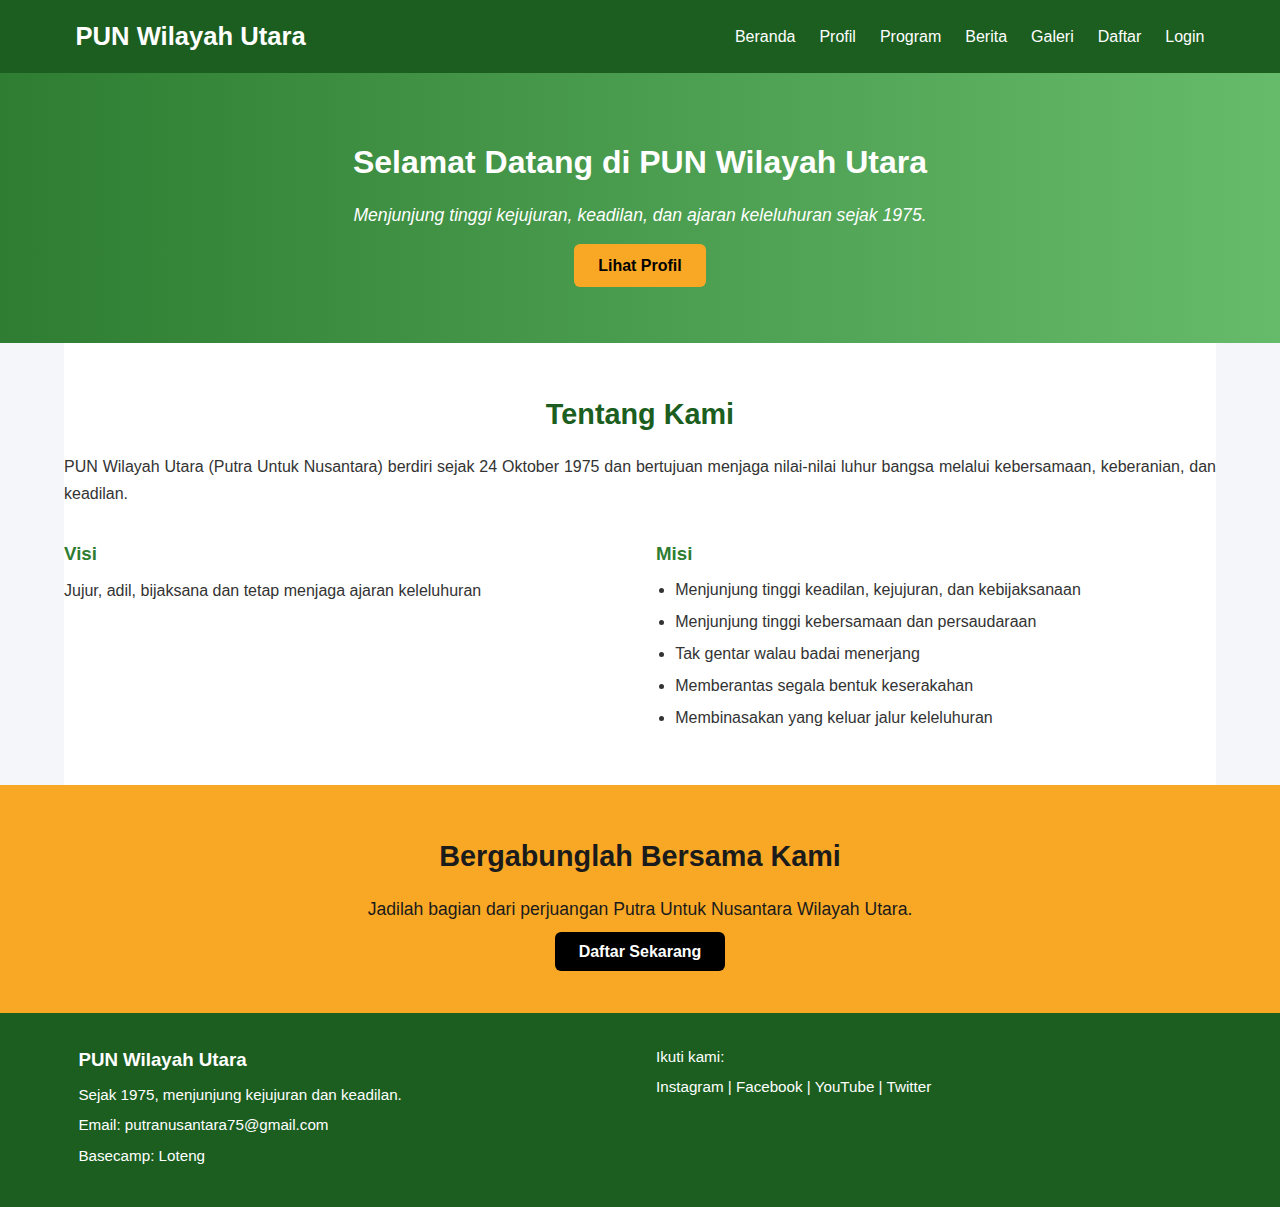
<file: index.html>
<!DOCTYPE html>
<html lang="id">
<head>
  <meta charset="UTF-8" />
  <meta name="viewport" content="width=device-width, initial-scale=1.0" />
  <title>Beranda - PUN Wilayah Utara</title>
  <link rel="stylesheet" href="style.css" />
  <script src="script.js" defer></script>
</head>
<body>
  <!-- Navbar -->
  <nav class="navbar">
    <div class="nav-container container">
      <div class="logo">PUN Wilayah Utara</div>
      <button class="menu-toggle" onclick="toggleMenu()">☰</button>
      <ul class="nav-links" id="navLinks">
        <li><a href="index.html">Beranda</a></li>
        <li><a href="profil.html">Profil</a></li>
        <li><a href="program.html">Program</a></li>
        <li><a href="berita.html">Berita</a></li>
        <li><a href="galeri.html">Galeri</a></li>
        <li><a href="daftar.html">Daftar</a></li>
        <li><a href="login.html">Login</a></li>
      </ul>
    </div>
  </nav>

  <!-- Hero Section -->
  <section class="hero">
    <div class="container">
      <h2>Selamat Datang di PUN Wilayah Utara</h2>
      <p>Menjunjung tinggi kejujuran, keadilan, dan ajaran keleluhuran sejak 1975.</p>
      <a href="profil.html" class="btn-primary">Lihat Profil</a>
    </div>
  </section>

  <!-- About Section -->
  <section class="about container">
    <h2>Tentang Kami</h2>
    <p>PUN Wilayah Utara (Putra Untuk Nusantara) berdiri sejak 24 Oktober 1975 dan bertujuan menjaga nilai-nilai luhur bangsa melalui kebersamaan, keberanian, dan keadilan.</p>
    <div class="visi-misi">
      <div class="visi">
        <h3>Visi</h3>
        <p>Jujur, adil, bijaksana dan tetap menjaga ajaran keleluhuran</p>
      </div>
      <div class="misi">
        <h3>Misi</h3>
        <ul>
          <li>Menjunjung tinggi keadilan, kejujuran, dan kebijaksanaan</li>
          <li>Menjunjung tinggi kebersamaan dan persaudaraan</li>
          <li>Tak gentar walau badai menerjang</li>
          <li>Memberantas segala bentuk keserakahan</li>
          <li>Membinasakan yang keluar jalur keleluhuran</li>
        </ul>
      </div>
    </div>
  </section>

  <!-- CTA Section -->
  <section class="cta">
    <div class="container cta-content">
      <h2>Bergabunglah Bersama Kami</h2>
      <p>Jadilah bagian dari perjuangan Putra Untuk Nusantara Wilayah Utara.</p>
      <a href="daftar.html" class="btn-primary">Daftar Sekarang</a>
    </div>
  </section>

  <!-- Footer -->
  <footer>
    <div class="container footer-content">
      <div class="footer-left">
        <h3>PUN Wilayah Utara</h3>
        <p>Sejak 1975, menjunjung kejujuran dan keadilan.</p>
        <p>Email: putranusantara75@gmail.com</p>
        <p>Basecamp: Loteng</p>
      </div>
      <div class="footer-right">
        <p>Ikuti kami:</p>
        <p>Instagram | Facebook | YouTube | Twitter</p>
      </div>
    </div>
  </footer>
</body>
</html>
</file>
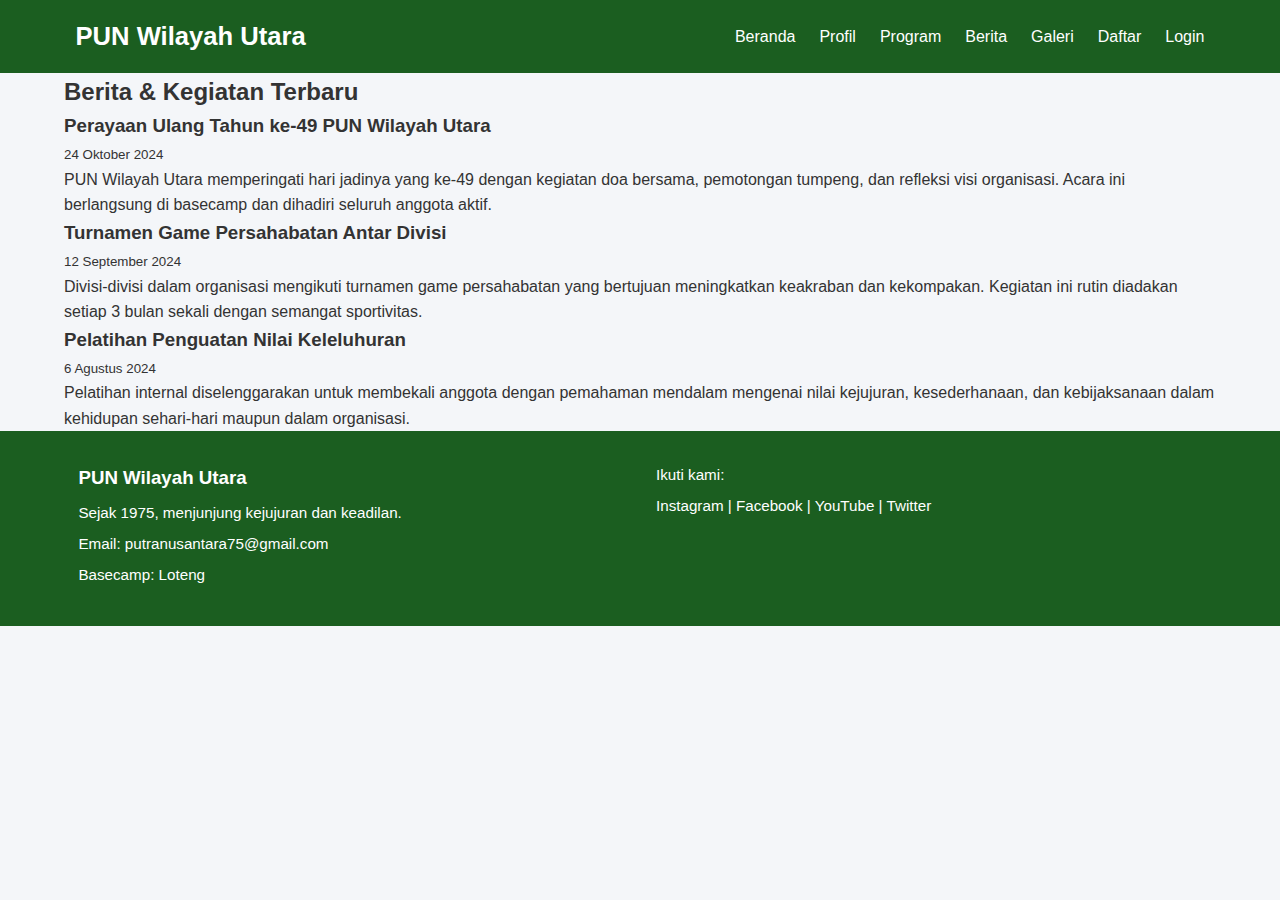
<file: berita.html>
<!DOCTYPE html>
<html lang="id">
<head>
  <meta charset="UTF-8" />
  <meta name="viewport" content="width=device-width, initial-scale=1.0" />
  <title>Berita & Kegiatan - PUN Wilayah Utara</title>
  <link rel="stylesheet" href="style.css" />
  <script src="script.js" defer></script>
</head>
<body>
  <!-- Navbar -->
  <nav class="navbar">
    <div class="nav-container container">
      <div class="logo">PUN Wilayah Utara</div>
      <button class="menu-toggle" onclick="toggleMenu()">☰</button>
      <ul class="nav-links" id="navLinks">
        <li><a href="index.html">Beranda</a></li>
        <li><a href="profil.html">Profil</a></li>
        <li><a href="program.html">Program</a></li>
        <li><a href="berita.html">Berita</a></li>
        <li><a href="galeri.html">Galeri</a></li>
        <li><a href="daftar.html">Daftar</a></li>
        <li><a href="login.html">Login</a></li>
      </ul>
    </div>
  </nav>

  <!-- Berita Section -->
  <section class="container berita">
    <h2>Berita & Kegiatan Terbaru</h2>
    <div class="berita-list">
      <div class="berita-item">
        <h3>Perayaan Ulang Tahun ke-49 PUN Wilayah Utara</h3>
        <small>24 Oktober 2024</small>
        <p>PUN Wilayah Utara memperingati hari jadinya yang ke-49 dengan kegiatan doa bersama, pemotongan tumpeng, dan refleksi visi organisasi. Acara ini berlangsung di basecamp dan dihadiri seluruh anggota aktif.</p>
      </div>
      <div class="berita-item">
        <h3>Turnamen Game Persahabatan Antar Divisi</h3>
        <small>12 September 2024</small>
        <p>Divisi-divisi dalam organisasi mengikuti turnamen game persahabatan yang bertujuan meningkatkan keakraban dan kekompakan. Kegiatan ini rutin diadakan setiap 3 bulan sekali dengan semangat sportivitas.</p>
      </div>
      <div class="berita-item">
        <h3>Pelatihan Penguatan Nilai Keleluhuran</h3>
        <small>6 Agustus 2024</small>
        <p>Pelatihan internal diselenggarakan untuk membekali anggota dengan pemahaman mendalam mengenai nilai kejujuran, kesederhanaan, dan kebijaksanaan dalam kehidupan sehari-hari maupun dalam organisasi.</p>
      </div>
    </div>
  </section>

  <!-- Footer -->
  <footer>
    <div class="container footer-content">
      <div class="footer-left">
        <h3>PUN Wilayah Utara</h3>
        <p>Sejak 1975, menjunjung kejujuran dan keadilan.</p>
        <p>Email: putranusantara75@gmail.com</p>
        <p>Basecamp: Loteng</p>
      </div>
      <div class="footer-right">
        <p>Ikuti kami:</p>
        <p>Instagram | Facebook | YouTube | Twitter</p>
      </div>
    </div>
  </footer>
</body>
</html>
</file>
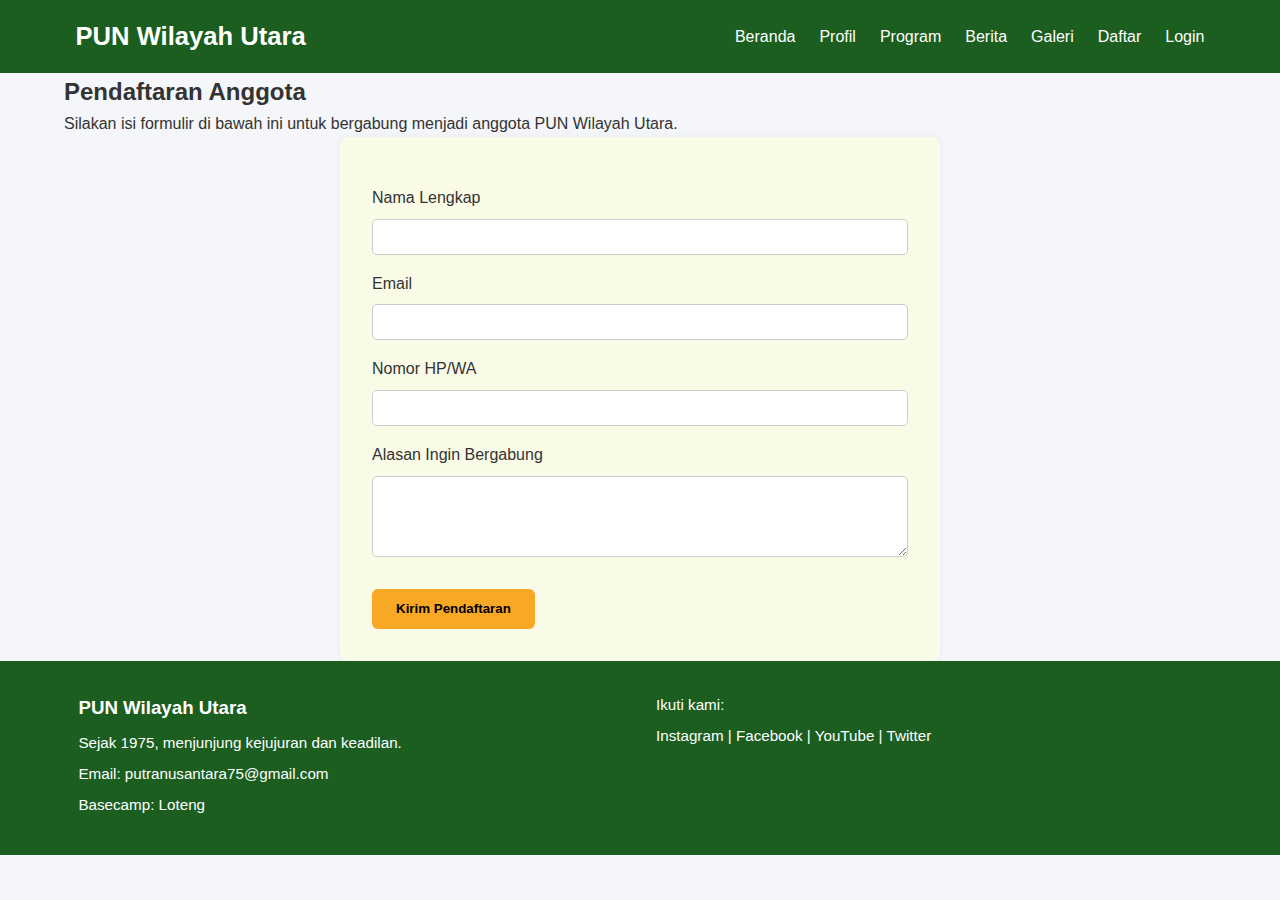
<file: daftar.html>
<!DOCTYPE html>
<html lang="id">
<head>
  <meta charset="UTF-8" />
  <meta name="viewport" content="width=device-width, initial-scale=1.0" />
  <title>Formulir Pendaftaran - PUN Wilayah Utara</title>
  <link rel="stylesheet" href="style.css" />
  <script src="script.js" defer></script>
</head>
<body>
  <!-- Navbar -->
  <nav class="navbar">
    <div class="nav-container container">
      <div class="logo">PUN Wilayah Utara</div>
      <button class="menu-toggle" onclick="toggleMenu()">☰</button>
      <ul class="nav-links" id="navLinks">
        <li><a href="index.html">Beranda</a></li>
        <li><a href="profil.html">Profil</a></li>
        <li><a href="program.html">Program</a></li>
        <li><a href="berita.html">Berita</a></li>
        <li><a href="galeri.html">Galeri</a></li>
        <li><a href="daftar.html">Daftar</a></li>
        <li><a href="login.html">Login</a></li>
      </ul>
    </div>
  </nav>

  <!-- Formulir Daftar -->
  <section class="container daftar">
    <h2>Pendaftaran Anggota</h2>
    <p>Silakan isi formulir di bawah ini untuk bergabung menjadi anggota PUN Wilayah Utara.</p>
    <form action="#" method="post" class="formulir">
      <label for="nama">Nama Lengkap</label>
      <input type="text" id="nama" name="nama" required />

      <label for="email">Email</label>
      <input type="email" id="email" name="email" required />

      <label for="nohp">Nomor HP/WA</label>
      <input type="tel" id="nohp" name="nohp" required />

      <label for="alasan">Alasan Ingin Bergabung</label>
      <textarea id="alasan" name="alasan" rows="4" required></textarea>

      <button type="submit" class="btn-primary">Kirim Pendaftaran</button>
    </form>
  </section>

  <!-- Footer -->
  <footer>
    <div class="container footer-content">
      <div class="footer-left">
        <h3>PUN Wilayah Utara</h3>
        <p>Sejak 1975, menjunjung kejujuran dan keadilan.</p>
        <p>Email: putranusantara75@gmail.com</p>
        <p>Basecamp: Loteng</p>
      </div>
      <div class="footer-right">
        <p>Ikuti kami:</p>
        <p>Instagram | Facebook | YouTube | Twitter</p>
      </div>
    </div>
  </footer>
</body>
</html>
</file>
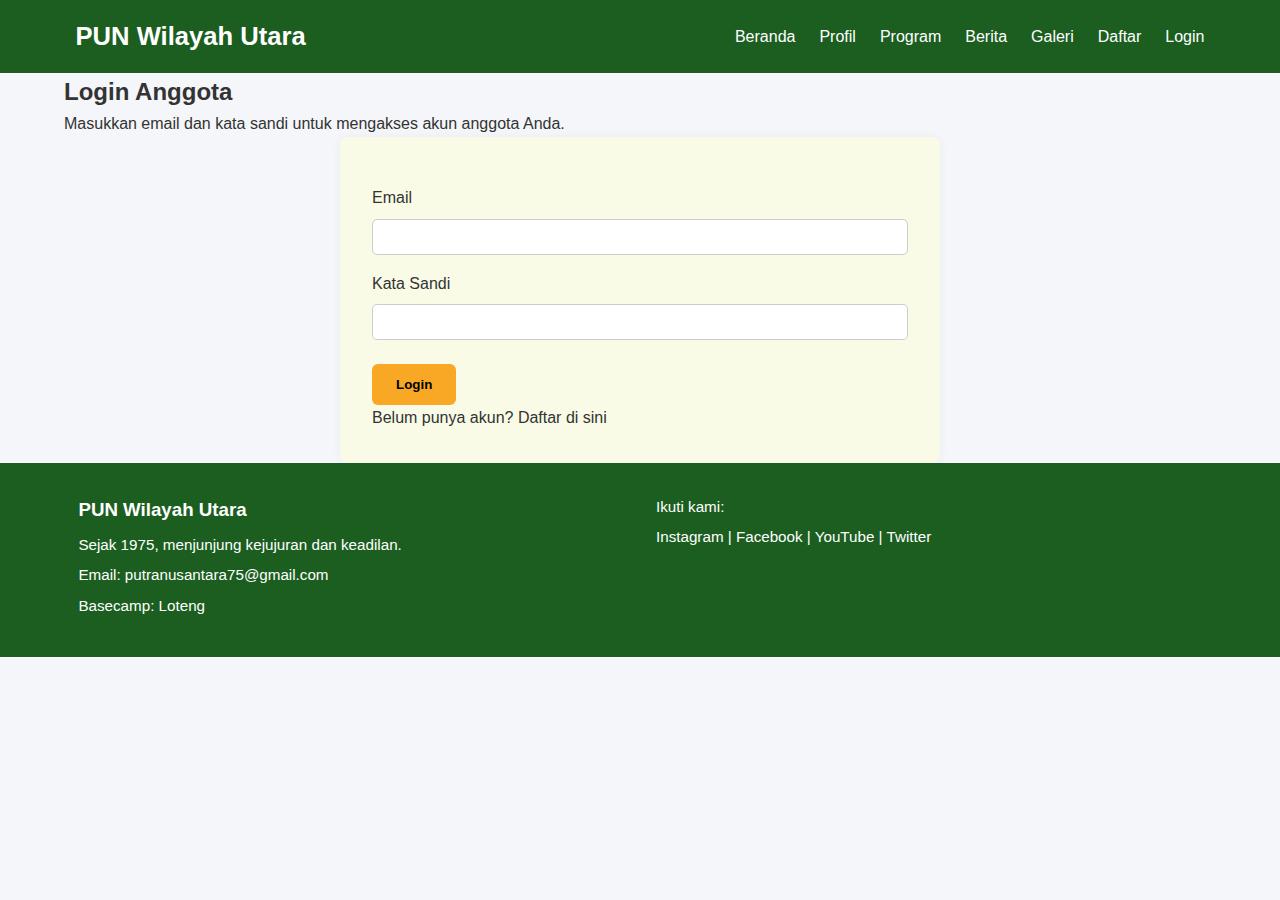
<file: login.html>
<!DOCTYPE html>
<html lang="id">
<head>
  <meta charset="UTF-8" />
  <meta name="viewport" content="width=device-width, initial-scale=1.0" />
  <title>Login Anggota - PUN Wilayah Utara</title>
  <link rel="stylesheet" href="style.css" />
  <script src="script.js" defer></script>
</head>
<body>
  <!-- Navbar -->
  <nav class="navbar">
    <div class="nav-container container">
      <div class="logo">PUN Wilayah Utara</div>
      <button class="menu-toggle" onclick="toggleMenu()">☰</button>
      <ul class="nav-links" id="navLinks">
        <li><a href="index.html">Beranda</a></li>
        <li><a href="profil.html">Profil</a></li>
        <li><a href="program.html">Program</a></li>
        <li><a href="berita.html">Berita</a></li>
        <li><a href="galeri.html">Galeri</a></li>
        <li><a href="daftar.html">Daftar</a></li>
        <li><a href="login.html">Login</a></li>
      </ul>
    </div>
  </nav>

  <!-- Login Section -->
  <section class="container login">
    <h2>Login Anggota</h2>
    <p>Masukkan email dan kata sandi untuk mengakses akun anggota Anda.</p>
    <form action="#" method="post" class="formulir">
      <label for="email">Email</label>
      <input type="email" id="email" name="email" required />

      <label for="password">Kata Sandi</label>
      <input type="password" id="password" name="password" required />

      <button type="submit" class="btn-primary">Login</button>
      <p class="form-note">Belum punya akun? <a href="daftar.html">Daftar di sini</a></p>
    </form>
  </section>

  <!-- Footer -->
  <footer>
    <div class="container footer-content">
      <div class="footer-left">
        <h3>PUN Wilayah Utara</h3>
        <p>Sejak 1975, menjunjung kejujuran dan keadilan.</p>
        <p>Email: putranusantara75@gmail.com</p>
        <p>Basecamp: Loteng</p>
      </div>
      <div class="footer-right">
        <p>Ikuti kami:</p>
        <p>Instagram | Facebook | YouTube | Twitter</p>
      </div>
    </div>
  </footer>
</body>
</html>
</file>
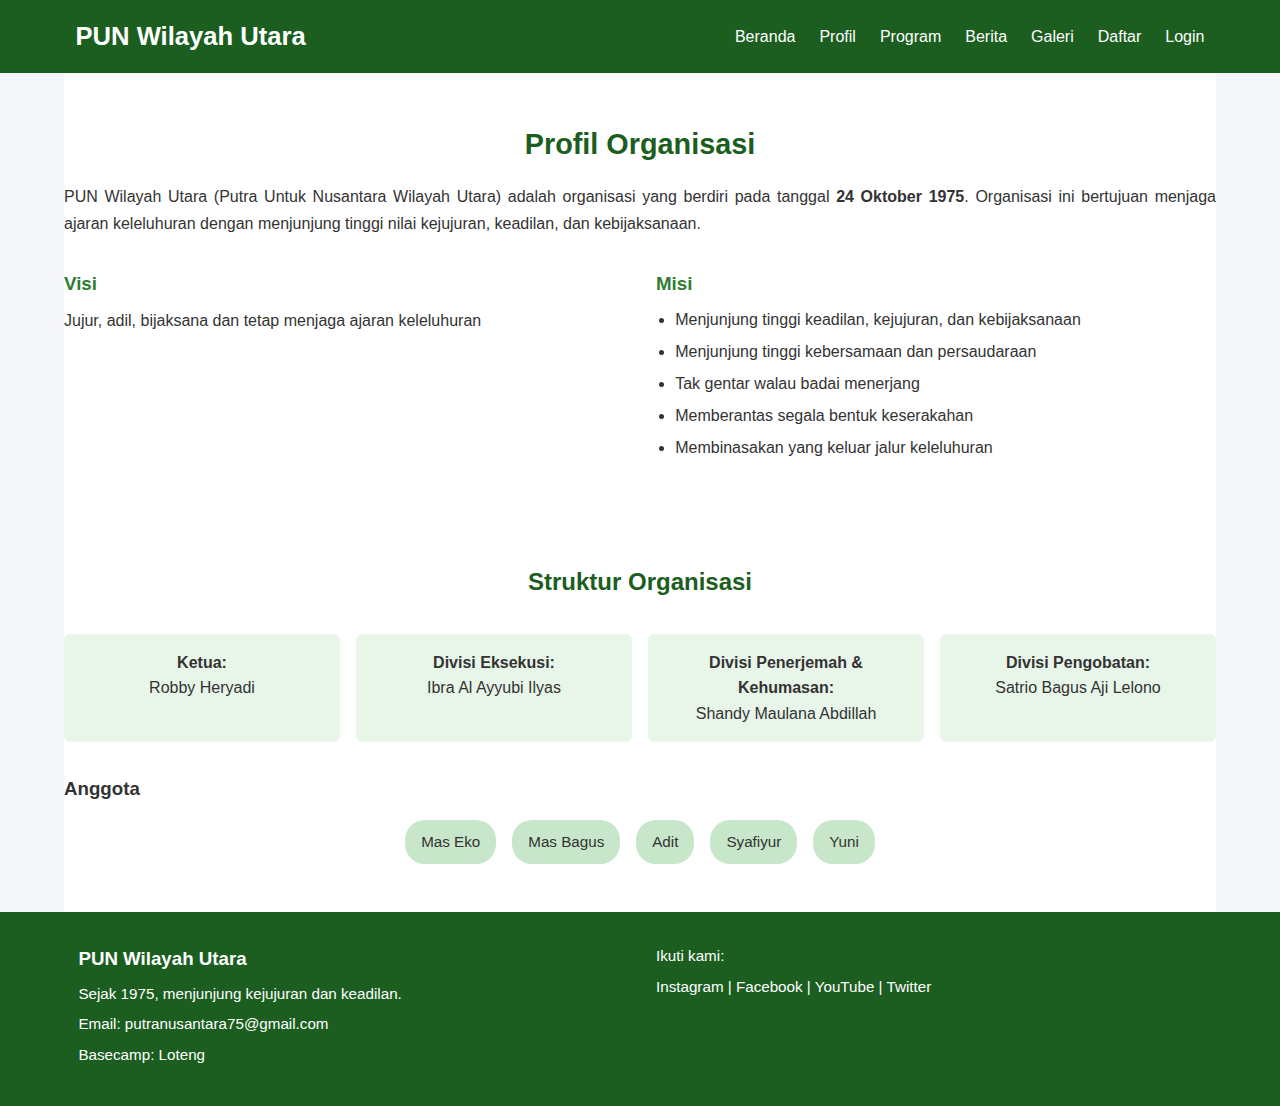
<file: profil.html>
<!DOCTYPE html>
<html lang="id">
<head>
  <meta charset="UTF-8" />
  <meta name="viewport" content="width=device-width, initial-scale=1.0" />
  <title>Profil - PUN Wilayah Utara</title>
  <link rel="stylesheet" href="style.css" />
  <script src="script.js" defer></script>
</head>
<body>
  <!-- Navbar -->
  <nav class="navbar">
    <div class="nav-container container">
      <div class="logo">PUN Wilayah Utara</div>
      <button class="menu-toggle" onclick="toggleMenu()">☰</button>
      <ul class="nav-links" id="navLinks">
        <li><a href="index.html">Beranda</a></li>
        <li><a href="profil.html">Profil</a></li>
        <li><a href="program.html">Program</a></li>
        <li><a href="berita.html">Berita</a></li>
        <li><a href="galeri.html">Galeri</a></li>
        <li><a href="daftar.html">Daftar</a></li>
        <li><a href="login.html">Login</a></li>
      </ul>
    </div>
  </nav>

  <!-- Profil Section -->
  <section class="about container">
    <h2>Profil Organisasi</h2>
    <p>PUN Wilayah Utara (Putra Untuk Nusantara Wilayah Utara) adalah organisasi yang berdiri pada tanggal <strong>24 Oktober 1975</strong>. Organisasi ini bertujuan menjaga ajaran keleluhuran dengan menjunjung tinggi nilai kejujuran, keadilan, dan kebijaksanaan.</p>

    <div class="visi-misi">
      <div class="visi">
        <h3>Visi</h3>
        <p>Jujur, adil, bijaksana dan tetap menjaga ajaran keleluhuran</p>
      </div>
      <div class="misi">
        <h3>Misi</h3>
        <ul>
          <li>Menjunjung tinggi keadilan, kejujuran, dan kebijaksanaan</li>
          <li>Menjunjung tinggi kebersamaan dan persaudaraan</li>
          <li>Tak gentar walau badai menerjang</li>
          <li>Memberantas segala bentuk keserakahan</li>
          <li>Membinasakan yang keluar jalur keleluhuran</li>
        </ul>
      </div>
    </div>
  </section>

  <!-- Struktur Organisasi -->
  <section class="struktur container">
    <h2>Struktur Organisasi</h2>
    <div class="struktur-grid">
      <div class="person"><strong>Ketua:</strong><br> Robby Heryadi</div>
      <div class="person"><strong>Divisi Eksekusi:</strong><br> Ibra Al Ayyubi Ilyas</div>
      <div class="person"><strong>Divisi Penerjemah & Kehumasan:</strong><br> Shandy Maulana Abdillah</div>
      <div class="person"><strong>Divisi Pengobatan:</strong><br> Satrio Bagus Aji Lelono</div>
    </div>
    <h3>Anggota</h3>
    <ul class="anggota-list">
      <li>Mas Eko</li>
      <li>Mas Bagus</li>
      <li>Adit</li>
      <li>Syafiyur</li>
      <li>Yuni</li>
    </ul>
  </section>

  <!-- Footer -->
  <footer>
    <div class="container footer-content">
      <div class="footer-left">
        <h3>PUN Wilayah Utara</h3>
        <p>Sejak 1975, menjunjung kejujuran dan keadilan.</p>
        <p>Email: putranusantara75@gmail.com</p>
        <p>Basecamp: Loteng</p>
      </div>
      <div class="footer-right">
        <p>Ikuti kami:</p>
        <p>Instagram | Facebook | YouTube | Twitter</p>
      </div>
    </div>
  </footer>
</body>
</html>
</file>
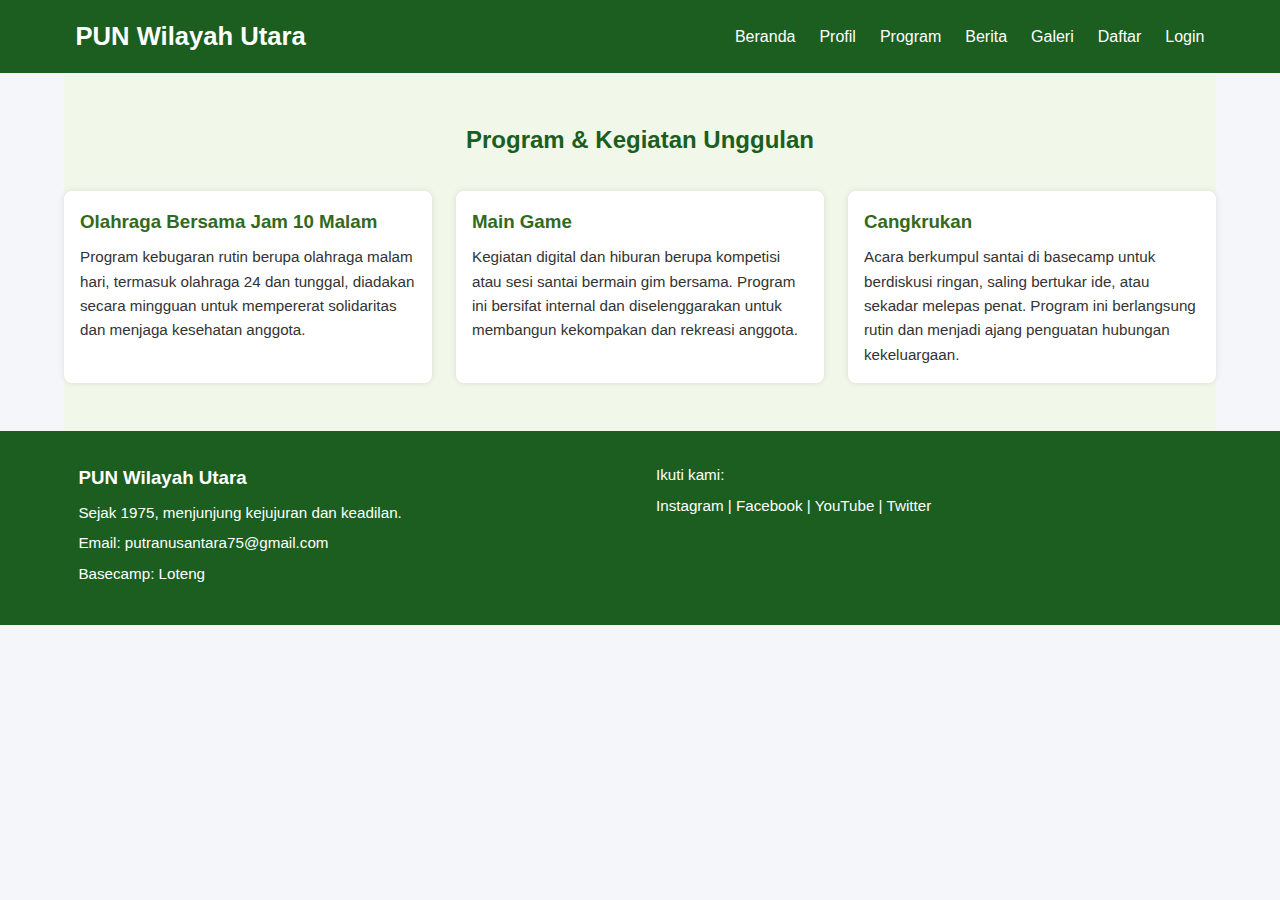
<file: program.html>
<!DOCTYPE html>
<html lang="id">
<head>
  <meta charset="UTF-8" />
  <meta name="viewport" content="width=device-width, initial-scale=1.0" />
  <title>Program - PUN Wilayah Utara</title>
  <link rel="stylesheet" href="style.css" />
  <script src="script.js" defer></script>
</head>
<body>
  <!-- Navbar -->
  <nav class="navbar">
    <div class="nav-container container">
      <div class="logo">PUN Wilayah Utara</div>
      <button class="menu-toggle" onclick="toggleMenu()">☰</button>
      <ul class="nav-links" id="navLinks">
        <li><a href="index.html">Beranda</a></li>
        <li><a href="profil.html">Profil</a></li>
        <li><a href="program.html">Program</a></li>
        <li><a href="berita.html">Berita</a></li>
        <li><a href="galeri.html">Galeri</a></li>
        <li><a href="daftar.html">Daftar</a></li>
        <li><a href="login.html">Login</a></li>
      </ul>
    </div>
  </nav>

  <!-- Program Section -->
  <section class="programs container">
    <h2>Program & Kegiatan Unggulan</h2>
    <div class="program-list">
      <div class="program-card">
        <h3>Olahraga Bersama Jam 10 Malam</h3>
        <p>Program kebugaran rutin berupa olahraga malam hari, termasuk olahraga 24 dan tunggal, diadakan secara mingguan untuk mempererat solidaritas dan menjaga kesehatan anggota.</p>
      </div>
      <div class="program-card">
        <h3>Main Game</h3>
        <p>Kegiatan digital dan hiburan berupa kompetisi atau sesi santai bermain gim bersama. Program ini bersifat internal dan diselenggarakan untuk membangun kekompakan dan rekreasi anggota.</p>
      </div>
      <div class="program-card">
        <h3>Cangkrukan</h3>
        <p>Acara berkumpul santai di basecamp untuk berdiskusi ringan, saling bertukar ide, atau sekadar melepas penat. Program ini berlangsung rutin dan menjadi ajang penguatan hubungan kekeluargaan.</p>
      </div>
    </div>
  </section>

  <!-- Footer -->
  <footer>
    <div class="container footer-content">
      <div class="footer-left">
        <h3>PUN Wilayah Utara</h3>
        <p>Sejak 1975, menjunjung kejujuran dan keadilan.</p>
        <p>Email: putranusantara75@gmail.com</p>
        <p>Basecamp: Loteng</p>
      </div>
      <div class="footer-right">
        <p>Ikuti kami:</p>
        <p>Instagram | Facebook | YouTube | Twitter</p>
      </div>
    </div>
  </footer>
</body>
</html>
</file>
<file: style.css>
/* === RESET DASAR === */
* {
  margin: 0;
  padding: 0;
  box-sizing: border-box;
}
body {
  font-family: 'Segoe UI', sans-serif;
  background-color: #f4f6f9;
  color: #333;
  line-height: 1.6;
}
a {
  text-decoration: none;
  color: inherit;
}
ul {
  list-style: none;
}
.container {
  width: 90%;
  max-width: 1200px;
  margin: auto;
}

/* === NAVBAR === */
.navbar {
  background-color: #1b5e20;
  padding: 1rem 0.8rem;
  color: white;
  position: sticky;
  top: 0;
  z-index: 999;
}
.nav-container {
  display: flex;
  justify-content: space-between;
  align-items: center;
  flex-wrap: wrap;
}
.logo {
  font-size: 1.6rem;
  font-weight: bold;
  color: white;
}
.nav-links {
  display: flex;
  gap: 1.5rem;
  flex-wrap: wrap;
}
.nav-links li a {
  color: white;
  font-weight: 500;
  transition: color 0.3s;
}
.nav-links li a:hover {
  color: #f9a825;
}

/* === HAMBURGER MENU (RESPONSIVE) === */
.menu-toggle {
  display: none;
  font-size: 1.8rem;
  background: none;
  border: none;
  color: white;
  cursor: pointer;
}

/* === HERO SECTION === */
.hero {
  background: linear-gradient(to right, #2e7d32, #66bb6a);
  color: white;
  padding: 4rem 2rem;
  text-align: center;
}
.hero h2 {
  font-size: 2rem;
  margin-bottom: 0.8rem;
}
.hero p {
  font-size: 1.1rem;
  margin-bottom: 1.5rem;
  font-style: italic;
}
.btn-primary {
  background-color: #f9a825;
  padding: 0.8rem 1.5rem;
  color: black;
  border-radius: 6px;
  font-weight: bold;
  border: none;
  cursor: pointer;
  transition: background 0.3s;
}
.btn-primary:hover {
  background-color: #fdd835;
}
/* === ABOUT SECTION === */
.about {
  background: #fff;
  padding: 3rem 0;
}
.about h2 {
  text-align: center;
  color: #1b5e20;
  margin-bottom: 1rem;
  font-size: 1.8rem;
}
.about p {
  text-align: justify;
  margin-bottom: 1rem;
  line-height: 1.7;
}
.visi-misi {
  display: flex;
  flex-wrap: wrap;
  justify-content: space-between;
  gap: 2rem;
  margin-top: 2rem;
}
.visi, .misi {
  flex: 1;
  min-width: 280px;
}
.visi h3, .misi h3 {
  margin-bottom: 0.5rem;
  color: #2e7d32;
}
.misi ul {
  padding-left: 1.2rem;
}
.misi ul li {
  margin-bottom: 0.4rem;
  list-style: disc;
}

/* === PROGRAM SECTION === */
.programs {
  background-color: #f1f8e9;
  padding: 3rem 0;
}
.programs h2 {
  text-align: center;
  color: #1b5e20;
  margin-bottom: 2rem;
}
.program-list {
  display: flex;
  flex-wrap: wrap;
  justify-content: space-between;
  gap: 1.5rem;
}
.program-card {
  background: white;
  padding: 1rem;
  border-radius: 8px;
  box-shadow: 0 0 6px rgba(0, 0, 0, 0.1);
  flex: 1;
  min-width: 280px;
}
.program-card h3 {
  margin-bottom: 0.5rem;
  color: #33691e;
}
.program-card p {
  font-size: 0.95rem;
}

/* === STRUKTUR SECTION === */
.struktur {
  background-color: #ffffff;
  padding: 3rem 0;
}
.struktur h2 {
  text-align: center;
  color: #1b5e20;
  margin-bottom: 1rem;
}
.struktur-grid {
  display: grid;
  grid-template-columns: repeat(auto-fit, minmax(240px, 1fr));
  gap: 1rem;
  margin: 2rem 0;
}
.person {
  background: #e8f5e9;
  padding: 1rem;
  border-radius: 6px;
  text-align: center;
}
.anggota-list {
  display: flex;
  flex-wrap: wrap;
  gap: 1rem;
  justify-content: center;
  margin-top: 1rem;
}
.anggota-list li {
  background-color: #c8e6c9;
  padding: 0.6rem 1rem;
  border-radius: 20px;
  font-size: 0.95rem;
}

/* === CTA SECTION === */
.cta {
  background-color: #f9a825;
  color: #1b1b1b;
  text-align: center;
  padding: 3rem 1rem;
}
.cta-content h2 {
  font-size: 1.8rem;
  margin-bottom: 1rem;
}
.cta-content p {
  font-size: 1.1rem;
  margin-bottom: 1rem;
}
.cta-content .btn-primary {
  background-color: black;
  color: white;
  font-size: 1rem;
  padding: 0.7rem 1.5rem;
  border-radius: 6px;
  margin-top: 0.5rem;
}
.cta-content .btn-primary:hover {
  background-color: #333;
}
/* === FOOTER === */
footer {
  background-color: #1b5e20;
  color: white;
  padding: 2rem 1rem;
}
.footer-content {
  display: flex;
  flex-wrap: wrap;
  justify-content: space-between;
  gap: 2rem;
}
.footer-left, .footer-right {
  flex: 1;
  min-width: 250px;
}
.footer-left h3 {
  margin-bottom: 0.5rem;
}
.footer-left p,
.footer-right p {
  font-size: 0.95rem;
  margin-bottom: 0.4rem;
}

/* === FORM PENDAFTARAN === */
.form-section {
  padding: 3rem 1rem;
  background-color: #ffffff;
}
.form-section h2 {
  text-align: center;
  color: #1b5e20;
  margin-bottom: 2rem;
}
form {
  max-width: 600px;
  margin: auto;
  background-color: #f9fbe7;
  padding: 2rem;
  border-radius: 8px;
  box-shadow: 0 0 10px rgba(0, 0, 0, 0.05);
}
form label {
  display: block;
  margin-top: 1rem;
  font-weight: 500;
}
form input,
form textarea,
form select {
  width: 100%;
  padding: 0.6rem;
  border: 1px solid #ccc;
  border-radius: 5px;
  margin-top: 0.5rem;
}
form button {
  margin-top: 1.5rem;
  background-color: #2e7d32;
  color: white;
  border: none;
  padding: 0.7rem 1.2rem;
  border-radius: 5px;
  font-weight: bold;
  cursor: pointer;
}
form button:hover {
  background-color: #1b5e20;
}

/* === GALERI === */
.galeri {
  background-color: #fff;
  padding: 3rem 1rem;
}
.galeri h2 {
  text-align: center;
  color: #1b5e20;
  margin-bottom: 2rem;
}
.gallery-grid {
  display: grid;
  grid-template-columns: repeat(auto-fit, minmax(220px, 1fr));
  gap: 1.5rem;
}
.gallery-grid img {
  width: 100%;
  border-radius: 8px;
  object-fit: cover;
  transition: transform 0.3s ease;
}
.gallery-grid img:hover {
  transform: scale(1.05);
}

/* === RESPONSIVE === */
@media screen and (max-width: 768px) {
  .nav-links {
    display: none;
    flex-direction: column;
    width: 100%;
    background-color: #1b5e20;
    padding: 1rem 0;
  }
  .nav-links.show {
    display: flex;
  }
  .menu-toggle {
    display: block;
  }
  .program-list,
  .footer-content {
    flex-direction: column;
    gap: 1.5rem;
  }
  .struktur-grid {
    grid-template-columns: 1fr;
  }
  .hero h2 {
    font-size: 1.6rem;
  }
  .btn-primary {
    font-size: 1rem;
    padding: 0.6rem 1.2rem;
  }
  .cta-content h2 {
    font-size: 1.5rem;
  }
  .cta-content p {
    font-size: 1rem;
  }
}
</file>
